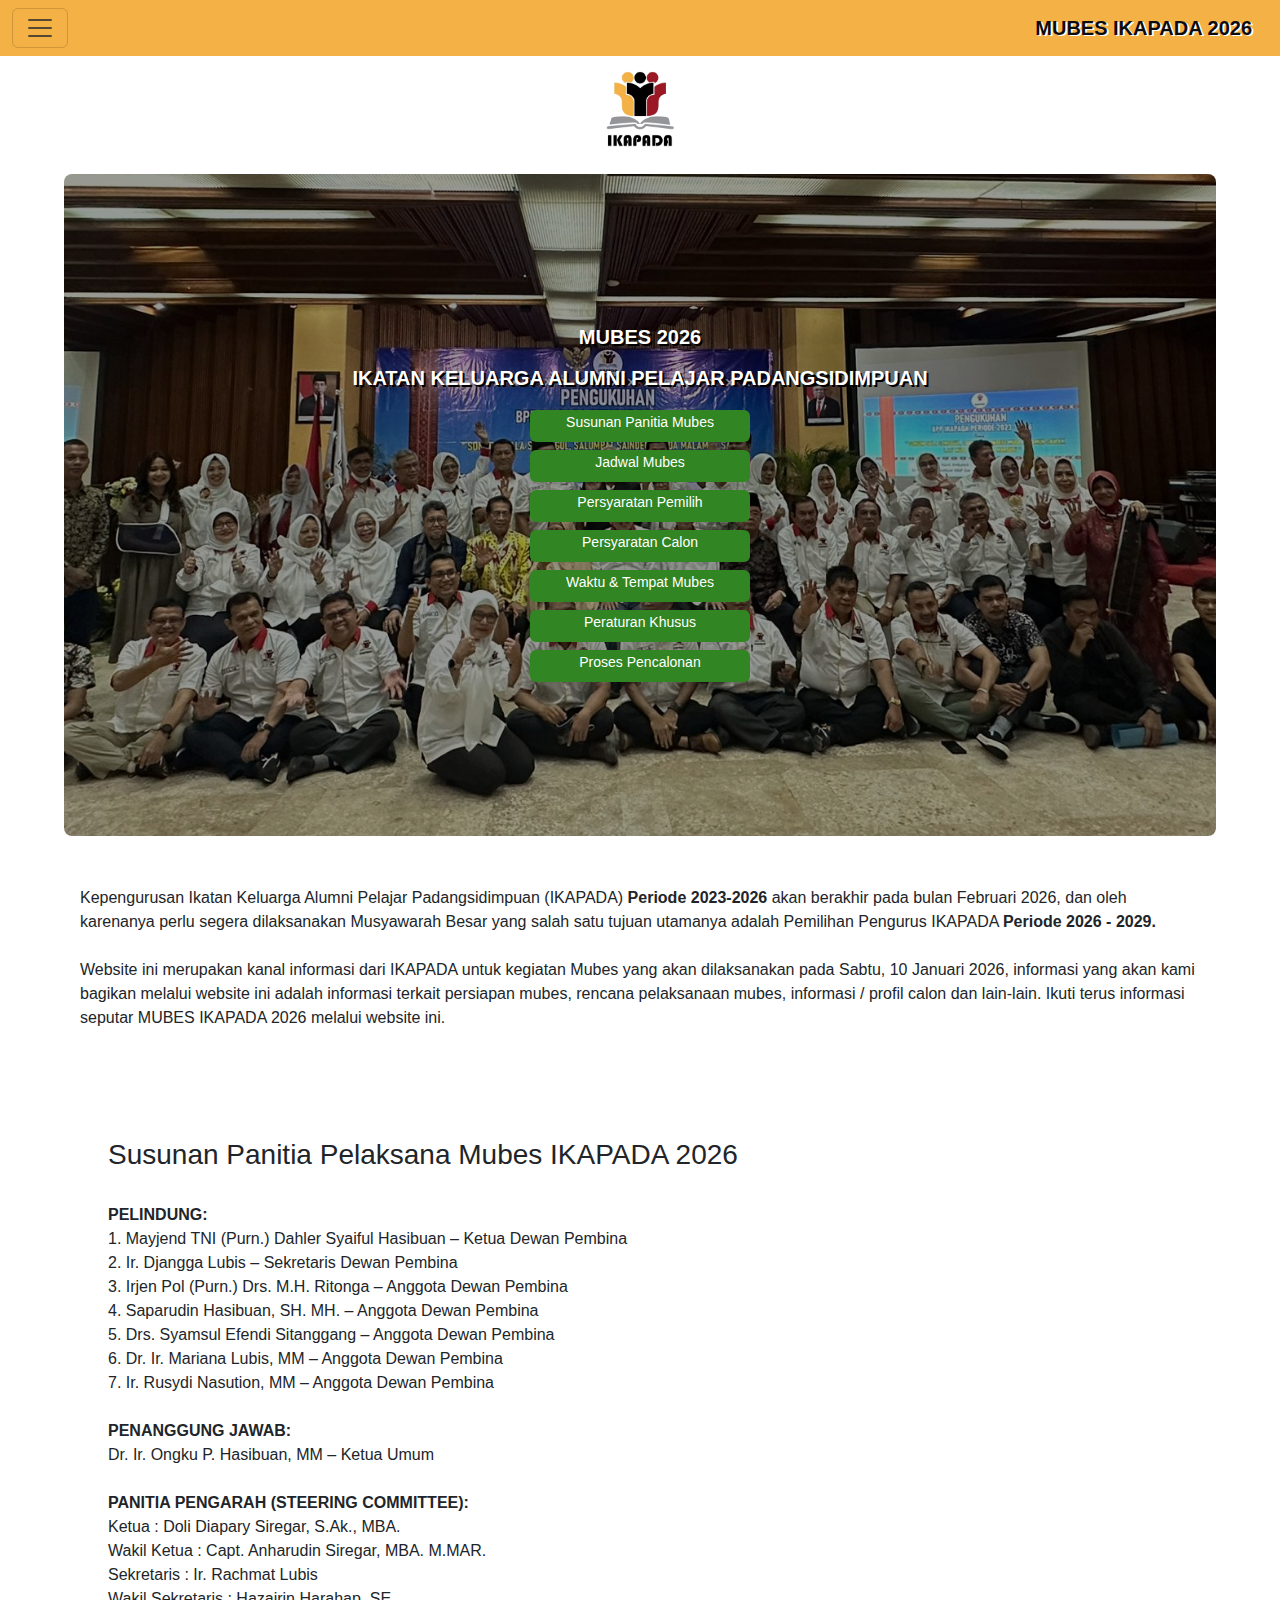
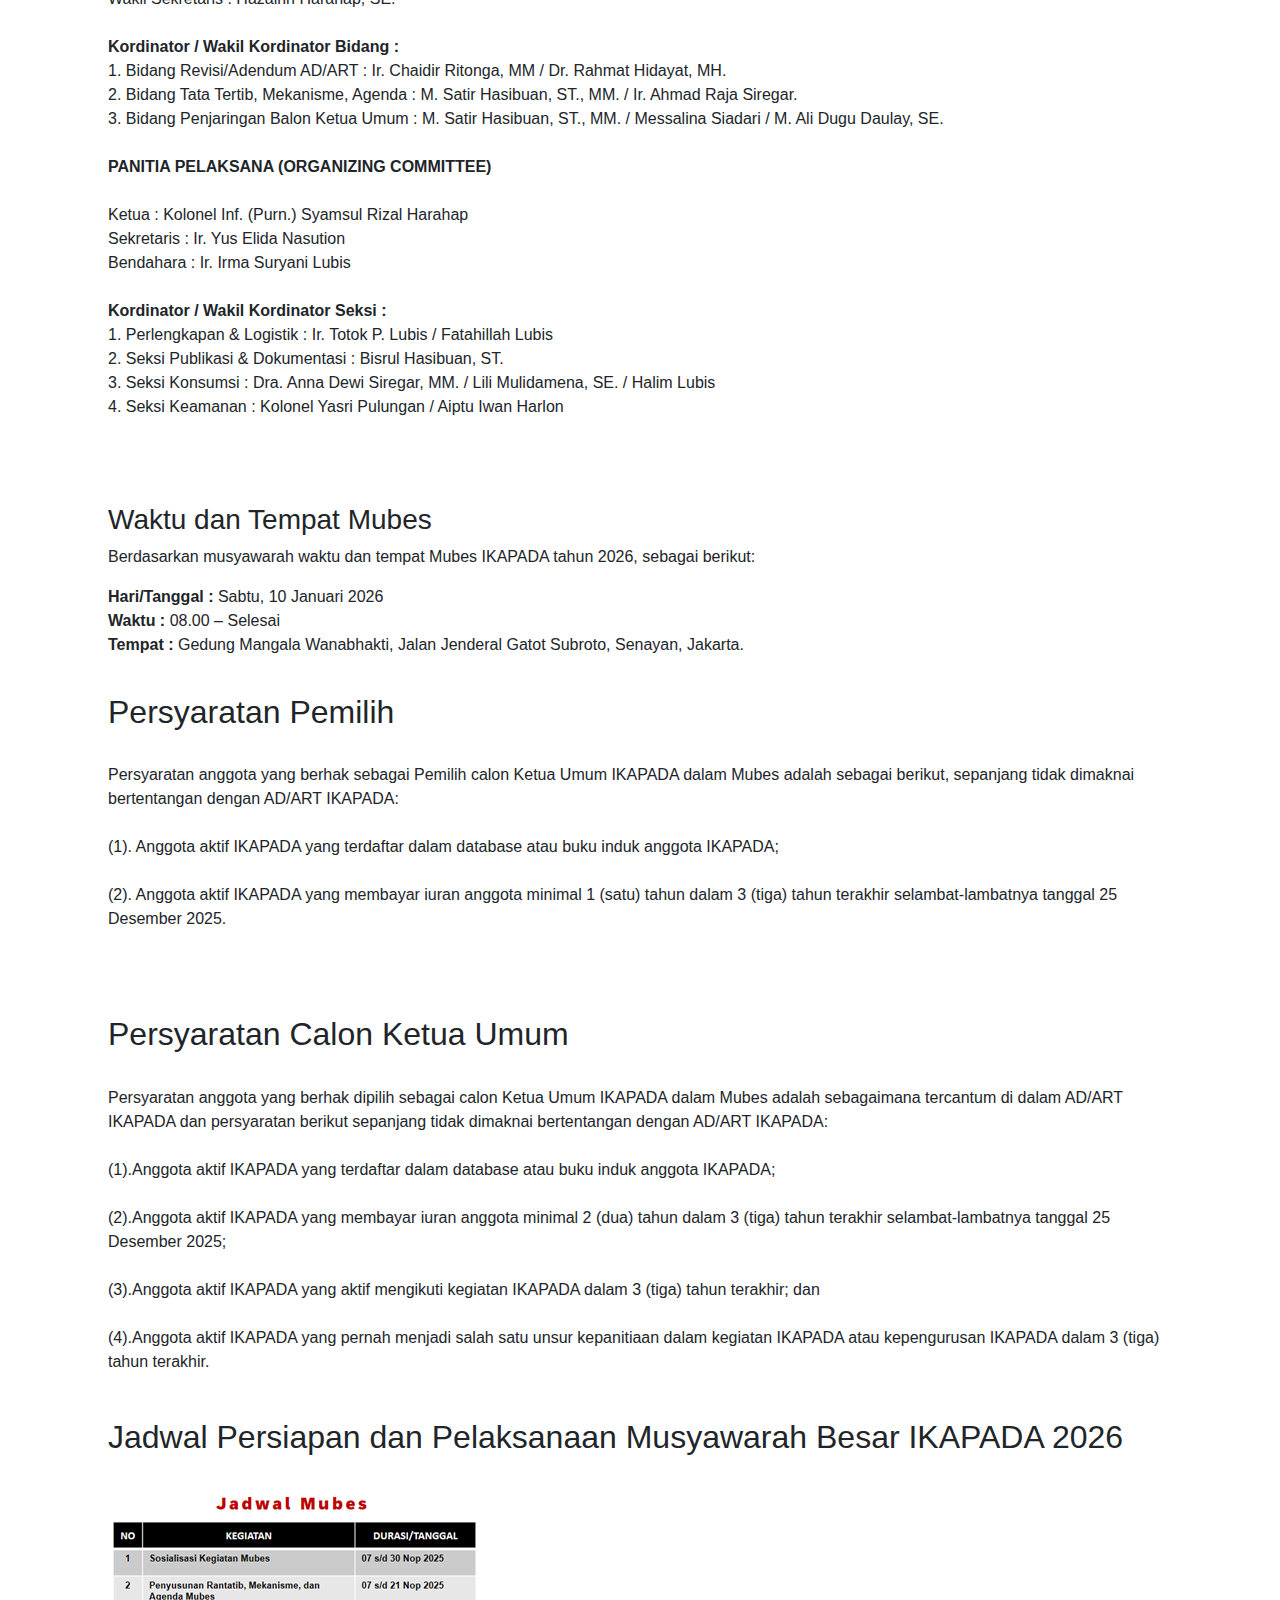
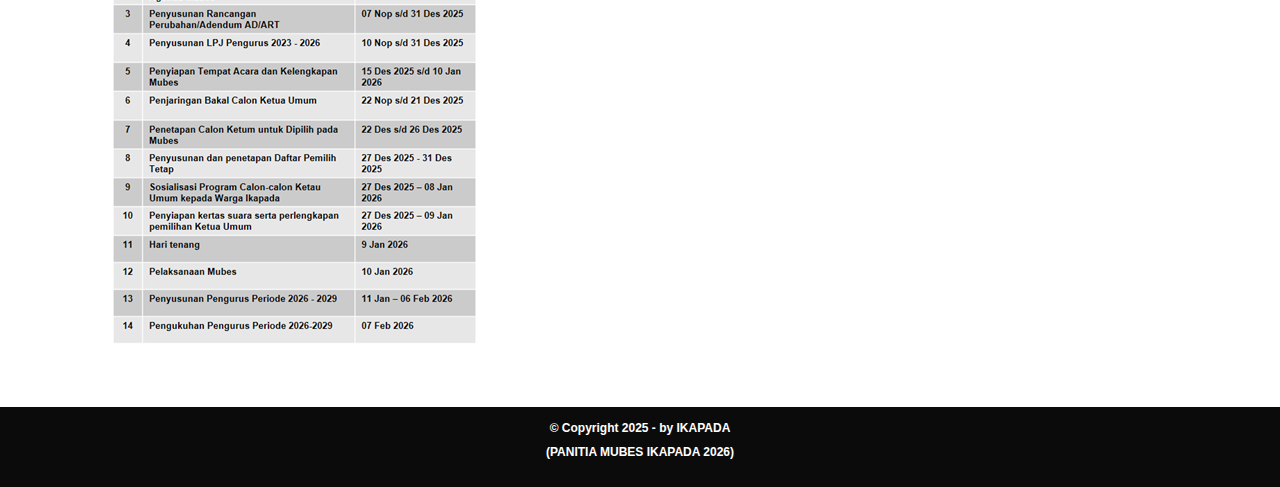
<file: index.html>
<!DOCTYPE html>
<html lang="en">
<head>
    <meta charset="UTF-8">
    <meta name="viewport" content="width=device-width, initial-scale=1.0">
    
    <link href="https://cdn.jsdelivr.net/npm/bootstrap@5.2.0/dist/css/bootstrap.min.css" rel="stylesheet"/>
    <link type="text/css" rel="stylesheet" href="styles.css" />
    <link rel="stylesheet" href="https://cdn.jsdelivr.net/npm/bootstrap-icons@1.13.1/font/bootstrap-icons.min.css">
    <title>MUBES IKAPADA 2026</title>
</head>
<body>
 
<nav class="navbar navbar-tertiary fixed-top">
    <div class="container-fluid m-0">
    
      <button class="navbar-toggler" type="button" data-bs-toggle="offcanvas" data-bs-target="#offcanvasNavbar" aria-controls="offcanvasNavbar" aria-label="Toggle navigation">
        <span class="navbar-toggler-icon"></span>
      </button>

      <div class="offcanvas offcanvas-start" style="width: 300px; height: 360px;" tabindex="-1" id="offcanvasNavbar" aria-labelledby="offcanvasNavbarLabel">
        <!-- <div class="offcanvas-header">
          <h6 class="offcanvas-title" id="offcanvasNavbarLabel">SIAP-MENU</h6>
          <button type="button" class="btn-close" data-bs-dismiss="offcanvas" aria-label="Close"></button>
        </div> -->
        <div class="offcanvas-body">
              <ul class="navbar-nav justify-content-end flex-grow-1 pe-3">
                <li class="nav-item">
                  <a class="nav-link active" aria-current="page" href="index.html"><i class="bi bi-house"></i> Beranda</a>
                </li>
                
                <li class="nav-item">
                  <a class="nav-link" href="#panitia"><i class="bi bi-person-badge"></i> Panitia Mubes</a>
                </li>
                <li class="nav-item">
                  <a class="nav-link" href="#jadwal"><i class="bi bi-browser-chrome"></i> Jadwal Mubes</a>
                </li>
                <li class="nav-item">
                      <span><a class="nav-link" href="#pemilih"><i class="bi bi-hand-index"></i> Persyaratan Pemilih</a></span>
                </li>
                <li class="nav-item">
                      <span><a class="nav-link" href="#kriteria"><i class="bi bi-person-arms-up"></i> Persyaratan Calon</a></span>
                </li>
                <li class="nav-item">
                      <span><a class="nav-link" href="#waktu"><i class="bi bi-geo-alt"></i> Waktu & Tempat </a></span>
                </li>
                <li class="nav-item">
                      <span><a class="nav-link" href="persus01.html"><i class="bi bi-book"></i> Peraturan Khusus </a></span>
                </li>
                <li class="nav-item">
                      <span><a class="nav-link" href="prosespencalonan.html"><i class="bi bi-book"></i> Proses Pencalonan </a></span>
                </li>
              </ul>
        </div>
      </div>
           <div class="iconlogin text-center">
             <a class="navbar-brand" href="#">MUBES IKAPADA 2026</a>
           </div>
    </div>
</nav>




                <div class="container_hero">
                    <div><center><img src="logo_ikapada.png" width="85" alt=""></img></center></div> 
                    <div class="boxhero">
                            <h1>MUBES 2026</h1>
                            <h1>IKATAN KELUARGA ALUMNI PELAJAR PADANGSIDIMPUAN</h1>
                            <div class="row justify-content-center mx-auto">
                                <div class="menu1 col-md-3 my-1 pb-2 rounded" style="width:220px"><a href="#panitia">Susunan Panitia Mubes</a></div>
                                <div class="row"></div>
                                <div class="menu1 col-md-3  my-1 pb-2 rounded" style="width:220px"><a href="#jadwal">Jadwal Mubes</a></div>
                                <div class="row"></div>
                                <div class="menu1 col-md-3  my-1 pb-2 rounded" style="width:220px"><a href="#pemilih">Persyaratan Pemilih</a></div>
                                <div class="row"></div>
                                <div class="menu1 col-md-3  my-1 pb-2 rounded" style="width:220px"><a href="#kriteria">Persyaratan Calon</a></div>
                                <div class="row"></div>
                                <div class="menu1 col-md-3  my-1 pb-2 rounded" style="width:220px"><a href="#waktu">Waktu & Tempat Mubes</a></div>
                                <div class="row"></div>
                                <div class="menu1 col-md-3  my-1 pb-2 rounded" style="width:220px"><a href="persus01.html">Peraturan Khusus</a></div>
                                <div class="row"></div>
                                <div class="menu1 col-md-3  my-1 pb-2 rounded" style="width:220px"><a href="prosespencalonan.html">Proses Pencalonan</a></div>
                            </div>
                    </div>
                </div>
<p>
  <br>

  
<div class="pengantar">
    <div class="container">
      Kepengurusan Ikatan Keluarga Alumni Pelajar Padangsidimpuan (IKAPADA) <b>Periode 2023-2026</b> akan berakhir pada bulan Februari 2026, dan oleh karenanya perlu segera dilaksanakan Musyawarah Besar yang salah satu tujuan utamanya adalah Pemilihan Pengurus IKAPADA <b>Periode 2026 - 2029.</b>
      <br><br>
      Website ini merupakan kanal informasi dari IKAPADA untuk kegiatan Mubes yang akan dilaksanakan pada Sabtu, 10 Januari 2026, informasi yang akan kami bagikan melalui website ini adalah informasi terkait persiapan mubes, rencana pelaksanaan mubes, informasi / profil calon dan lain-lain. Ikuti terus informasi seputar MUBES IKAPADA 2026 melalui website ini. 
      
    </div>

</div>  

<!-- susunan panitia     -->
<div class="panitia" id="panitia">
    <div class="container">
          <div class="panitiabox"><p><br><br><br></p>
            <h3>Susunan Panitia Pelaksana Mubes IKAPADA 2026 </h3> 
            <br>

<b>PELINDUNG:</b><br>
1. Mayjend TNI (Purn.) Dahler Syaiful Hasibuan – Ketua Dewan Pembina<br>
2. Ir. Djangga Lubis – Sekretaris Dewan Pembina<br>
3. Irjen Pol (Purn.) Drs. M.H. Ritonga – Anggota Dewan Pembina<br>
4. Saparudin Hasibuan, SH. MH. – Anggota Dewan Pembina<br>
5. Drs. Syamsul Efendi Sitanggang – Anggota Dewan Pembina<br>
6. Dr. Ir. Mariana Lubis, MM – Anggota Dewan Pembina<br>
7. Ir. Rusydi Nasution, MM – Anggota Dewan Pembina<br>
<br>

<b>PENANGGUNG JAWAB:</b><br>
Dr. Ir. Ongku P. Hasibuan, MM – Ketua Umum<br><br>

<b>PANITIA PENGARAH (STEERING COMMITTEE):</b><br>
Ketua : Doli Diapary Siregar, S.Ak., MBA.<br>
Wakil Ketua : Capt. Anharudin Siregar, MBA. M.MAR.<br>
Sekretaris : Ir. Rachmat Lubis<br>
Wakil Sekretaris : Hazairin Harahap, SE.<br><br>
<b>Kordinator / Wakil Kordinator Bidang :</b><br>
1. Bidang Revisi/Adendum AD/ART : Ir. Chaidir Ritonga, MM / Dr. Rahmat Hidayat, MH.<br>
2. Bidang Tata Tertib, Mekanisme, Agenda : M. Satir Hasibuan, ST., MM. / Ir. Ahmad Raja Siregar.<br>
3. Bidang Penjaringan Balon Ketua Umum : M. Satir Hasibuan, ST., MM. / Messalina Siadari / M. Ali
Dugu Daulay, SE.<br><br>

<b>PANITIA PELAKSANA (ORGANIZING COMMITTEE)</b><br><br>
Ketua : Kolonel Inf. (Purn.) Syamsul Rizal Harahap<br>
Sekretaris : Ir. Yus Elida Nasution<br>
Bendahara : Ir. Irma Suryani Lubis<br><br>
<b>Kordinator / Wakil Kordinator Seksi :</b><br>
1. Perlengkapan & Logistik : Ir. Totok P. Lubis / Fatahillah Lubis<br>
2. Seksi Publikasi & Dokumentasi : Bisrul Hasibuan, ST.<br>
3. Seksi Konsumsi : Dra. Anna Dewi Siregar, MM. / Lili Mulidamena, SE. / Halim Lubis<br>
4. Seksi Keamanan : Kolonel Yasri Pulungan / Aiptu Iwan Harlon<br>

          </div>     

    </div>

</div>

<!-- waktu & tempat mubes -->
<div class="waktu" id="waktu">
     <div class="container">
          <div class="tempat"><p><br><br></p>
            <h3>Waktu dan Tempat Mubes</h3><p>

            Berdasarkan musyawarah waktu dan tempat Mubes
            IKAPADA tahun 2026, sebagai berikut: <p>
            <b>Hari/Tanggal :</b> Sabtu, 10 Januari 2026<br>
            <b>Waktu : </b> 08.00 – Selesai<br>
            <b>Tempat : </b> Gedung Mangala Wanabhakti, Jalan Jenderal Gatot Subroto, Senayan, Jakarta.<br>
            
            

          </div>

     </div>   

</div>
<div class="pemilih" id="pemilih">
        <div class="container">
              <div class="hak">
                
                <h2>Persyaratan Pemilih</h2><br>
                 Persyaratan anggota yang berhak sebagai Pemilih calon Ketua Umum IKAPADA dalam Mubes adalah sebagai berikut, sepanjang tidak dimaknai bertentangan dengan AD/ART IKAPADA:<br><br>

(1). Anggota aktif IKAPADA yang terdaftar dalam database atau buku induk anggota IKAPADA;<br><br>
(2). Anggota aktif IKAPADA yang membayar iuran anggota minimal 1 (satu) tahun dalam 3 (tiga) tahun terakhir selambat-lambatnya tanggal 25 Desember 2025.
                 

              </div>  

        </div>

</div>


<!-- Kriteria Calon Ketua -->

<div class="kriteria" id="kriteria">
      <div class="container">
          <div class="calon"><p><br><br></p>
               <h2>Persyaratan Calon Ketua Umum</h2><br>

                    Persyaratan anggota yang berhak dipilih sebagai calon Ketua Umum IKAPADA dalam Mubes adalah sebagaimana tercantum di dalam AD/ART IKAPADA dan persyaratan berikut sepanjang tidak dimaknai bertentangan dengan AD/ART IKAPADA:<br><br>
(1).Anggota aktif IKAPADA yang terdaftar dalam database atau buku induk anggota IKAPADA;<br><br>
(2).Anggota aktif IKAPADA yang membayar iuran anggota minimal 2 (dua) tahun dalam 3 (tiga) tahun terakhir selambat-lambatnya tanggal 25 Desember 2025;<br><br>
(3).Anggota aktif IKAPADA yang aktif mengikuti kegiatan IKAPADA dalam 3 (tiga) tahun terakhir; dan<br><br>
(4).Anggota aktif IKAPADA yang pernah menjadi salah satu unsur kepanitiaan dalam kegiatan IKAPADA atau kepengurusan IKAPADA dalam 3 (tiga) tahun terakhir.<br><br>


          </div>

      </div>
  
</div>

<div class="jadwal" id="jadwal">
     <div class="container">
            <div class="agenda">
                <h2>Jadwal Persiapan dan Pelaksanaan Musyawarah Besar IKAPADA 2026</h2><br> 
                <img src="jadwalmubes375c.png" alt="Jadwal Mubes Ikapada" width="375"> 
           </div>
     </div>

</div>
<br><br>
<script src="https://cdn.jsdelivr.net/npm/bootstrap@5.2.0/dist/js/bootstrap.bundle.min.js"></script>

<footer>
    <div class="bawah text-center my-auto pb-2 pt-2">
          <p><span>&copy; Copyright 2025 - by IKAPADA <br>(PANITIA MUBES IKAPADA 2026)</span></p>
    </div>
</footer>
</body>
</html>
</file>
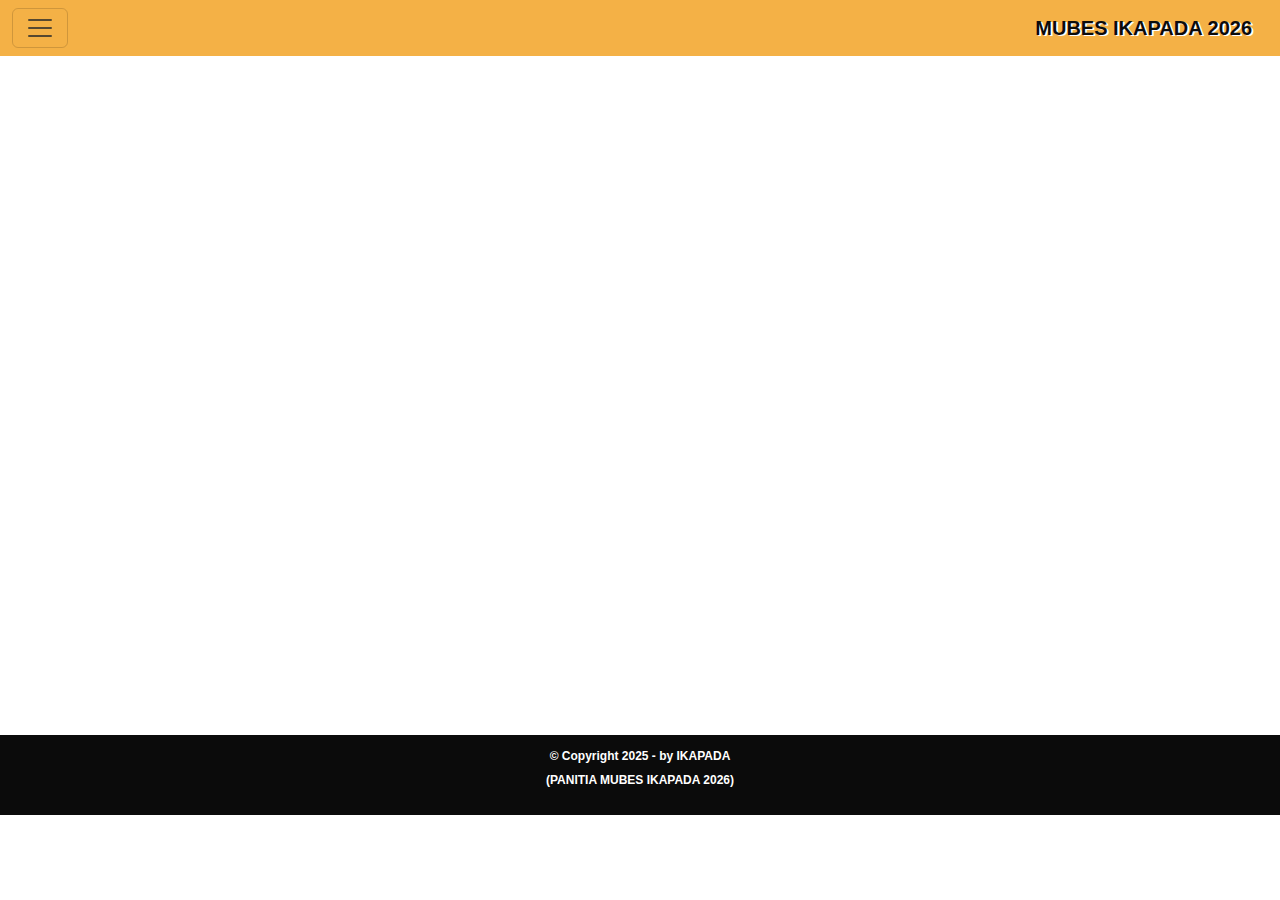
<file: persus01.html>
<!DOCTYPE html>
<html lang="en">
<head>
    <meta charset="UTF-8">
    <meta name="viewport" content="width=device-width, initial-scale=1.0">
    
    <link href="https://cdn.jsdelivr.net/npm/bootstrap@5.2.0/dist/css/bootstrap.min.css" rel="stylesheet"/>
    <link type="text/css" rel="stylesheet" href="styles.css" />
    <link rel="stylesheet" href="https://cdn.jsdelivr.net/npm/bootstrap-icons@1.13.1/font/bootstrap-icons.min.css">
    <title>MUBES IKAPADA 2026</title>
</head>
<body>
 
<nav class="navbar navbar-tertiary fixed-top">
    <div class="container-fluid m-0">
    
      <button class="navbar-toggler" type="button" data-bs-toggle="offcanvas" data-bs-target="#offcanvasNavbar" aria-controls="offcanvasNavbar" aria-label="Toggle navigation">
        <span class="navbar-toggler-icon"></span>
      </button>

      <div class="offcanvas offcanvas-start" style="width: 285px; height: 320px;" tabindex="-1" id="offcanvasNavbar" aria-labelledby="offcanvasNavbarLabel">
        <!-- <div class="offcanvas-header">
          <h6 class="offcanvas-title" id="offcanvasNavbarLabel">SIAP-MENU</h6>
          <button type="button" class="btn-close" data-bs-dismiss="offcanvas" aria-label="Close"></button>
        </div> -->
        <div class="offcanvas-body">
              <ul class="navbar-nav justify-content-end flex-grow-1 pe-3">
                <li class="nav-item">
                  <a class="nav-link active" aria-current="page" href="index.html"><i class="bi bi-house"></i> Beranda</a>
                </li>
                
                <li class="nav-item">
                  <a class="nav-link" href="#panitia"><i class="bi bi-person-badge"></i> Panitia Mubes</a>
                </li>
                <li class="nav-item">
                  <a class="nav-link" href="#jadwal"><i class="bi bi-browser-chrome"></i> Jadwal Mubes</a>
                </li>
                <li class="nav-item">
                      <span><a class="nav-link" href="#pemilih"><i class="bi bi-hand-index"></i> Persyaratan Pemilih</a></span>
                </li>
                <li class="nav-item">
                      <span><a class="nav-link" href="#kriteria"><i class="bi bi-person-arms-up"></i> Persyaratan Calon</a></span>
                </li>
                <li class="nav-item">
                      <span><a class="nav-link" href="#waktu"><i class="bi bi-geo-alt"></i> Waktu & Tempat </a></span>
                </li>
                <li class="nav-item">
                      <span><a class="nav-link" href="persus01.html"><i class="bi bi-book"></i> Peraturan Khusus </a></span>
                </li>
              </ul>
        </div>
      </div>
           <div class="iconlogin text-center">
             <a class="navbar-brand" href="#">MUBES IKAPADA 2026</a>
           </div>
    </div>
</nav>

<p><br><br>

<!-- <div class="persus">
        <div class="container">
                <div><center><img src="logo_ikapada.png" width="85" alt=""></img></center></div> 


        </div>

</div> -->

               
<p>
  <br>

  
<!-- <div class="persus">
    <div class="container">
        <div class="khusus" align="center">
      <h3><b>PERATURAN KHUSUS</b></h3><br>
        BADAN PENGURUS PUSAT<br>
        IKATAN KELUARGA ALUMNI PELAJAR PADANGSIDIMPUAN (BPP IKAPADA)<br>
        NOMOR 01/BPP/PERSUS-MB/2025<br>
        TENTANG<br>
        PERSYARATAN PEMILIH, PERSYARATAN CALON KETUA UMUM<br>
        DAN PENENTUAN 3 (TIGA) CALON DEFINITIF KETUA UMUM<br>
        IKATAN KELUARGA ALUMNI PELAJAR PADANGSIDIMPUAN
      </div>
    </div>

</div>   -->

<iframe src="PERSUS IKAPADA No. 01 Tahun 2025.pdf" width="100%" height="600px" style="border: none;"></iframe>

<br><br>
<script src="https://cdn.jsdelivr.net/npm/bootstrap@5.2.0/dist/js/bootstrap.bundle.min.js"></script>

<footer>
    <div class="bawah text-center my-auto pb-2 pt-2">
          <p><span>&copy; Copyright 2025 - by IKAPADA <br>(PANITIA MUBES IKAPADA 2026)</span></p>
    </div>
</footer>
</body>
</html>
</file>
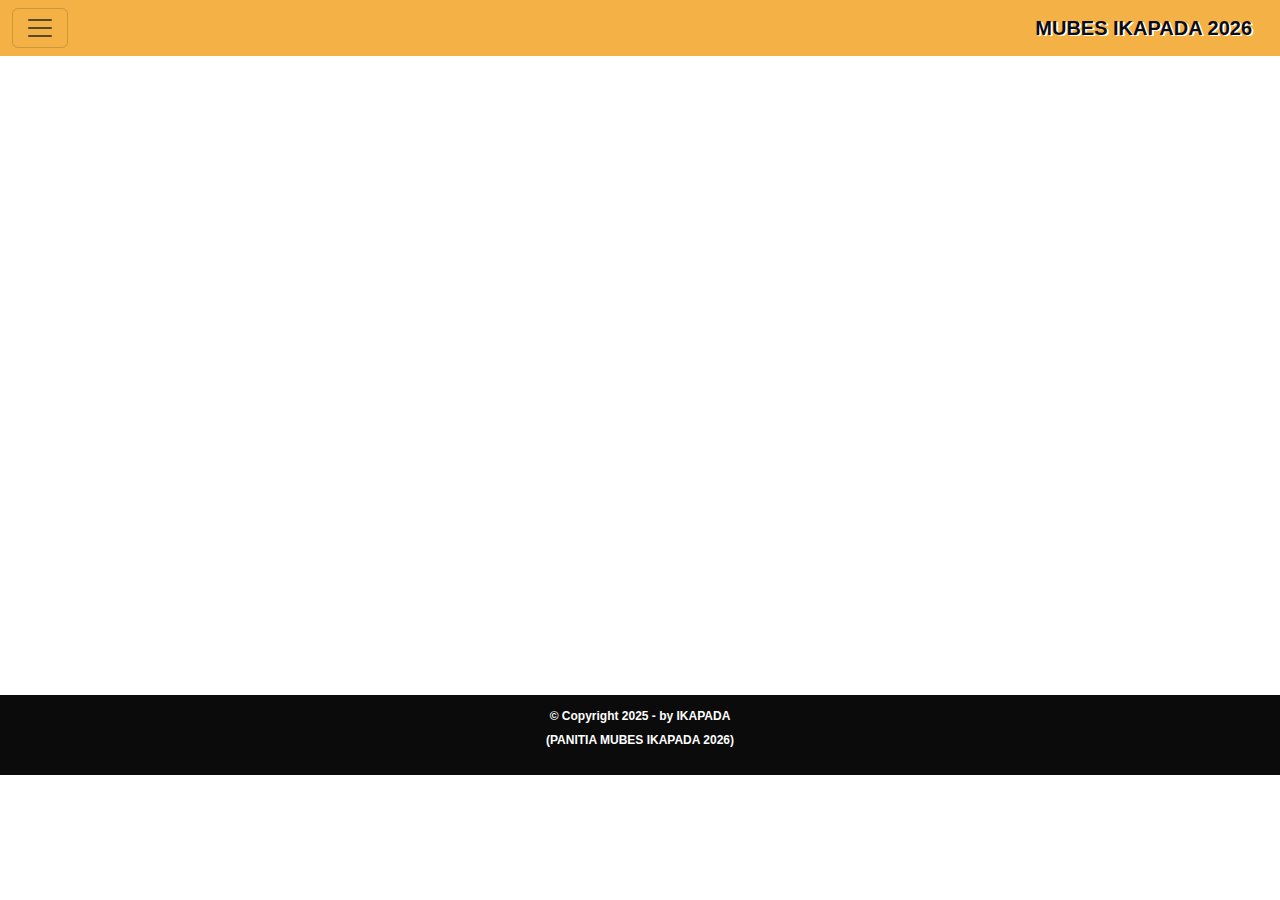
<file: prosespencalonan.html>
<!DOCTYPE html>
<html lang="en">
<head>
    <meta charset="UTF-8">
    <meta name="viewport" content="width=device-width, initial-scale=1.0">
    
    <link href="https://cdn.jsdelivr.net/npm/bootstrap@5.2.0/dist/css/bootstrap.min.css" rel="stylesheet"/>
    <link type="text/css" rel="stylesheet" href="styles.css" />
    <link rel="stylesheet" href="https://cdn.jsdelivr.net/npm/bootstrap-icons@1.13.1/font/bootstrap-icons.min.css">
    <title>MUBES IKAPADA 2026</title>
</head>
<body>
 
<nav class="navbar navbar-tertiary fixed-top">
    <div class="container-fluid m-0">
    
      <button class="navbar-toggler" type="button" data-bs-toggle="offcanvas" data-bs-target="#offcanvasNavbar" aria-controls="offcanvasNavbar" aria-label="Toggle navigation">
        <span class="navbar-toggler-icon"></span>
      </button>

      <div class="offcanvas offcanvas-start" style="width: 300px; height: 360px;" tabindex="-1" id="offcanvasNavbar" aria-labelledby="offcanvasNavbarLabel">
        <!-- <div class="offcanvas-header">
          <h6 class="offcanvas-title" id="offcanvasNavbarLabel">SIAP-MENU</h6>
          <button type="button" class="btn-close" data-bs-dismiss="offcanvas" aria-label="Close"></button>
        </div> -->
        <div class="offcanvas-body">
              <ul class="navbar-nav justify-content-end flex-grow-1 pe-3">
                <li class="nav-item">
                  <a class="nav-link active" aria-current="page" href="index.html"><i class="bi bi-house"></i> Beranda</a>
                </li>
                
                <li class="nav-item">
                  <a class="nav-link" href="index.html#panitia"><i class="bi bi-person-badge"></i> Panitia Mubes</a>
                </li>
                <li class="nav-item">
                  <a class="nav-link" href="index.html#jadwal"><i class="bi bi-browser-chrome"></i> Jadwal Mubes</a>
                </li>
                <li class="nav-item">
                      <span><a class="nav-link" href="index.html#pemilih"><i class="bi bi-hand-index"></i> Persyaratan Pemilih</a></span>
                </li>
                <li class="nav-item">
                      <span><a class="nav-link" href="index.html#kriteria"><i class="bi bi-person-arms-up"></i> Persyaratan Calon</a></span>
                </li>
                <li class="nav-item">
                      <span><a class="nav-link" href="index.html#waktu"><i class="bi bi-geo-alt"></i> Waktu & Tempat </a></span>
                </li>
                <li class="nav-item">
                      <span><a class="nav-link" href="persus01.html"><i class="bi bi-book"></i> Peraturan Khusus </a></span>
                </li>
                <li class="nav-item">
                      <span><a class="nav-link" href="prosespencalonan.html"><i class="bi bi-book"></i> Proses Pencalonan </a></span>
                </li>
              </ul>
        </div>
      </div>
           <div class="iconlogin text-center">
             <a class="navbar-brand" href="#">MUBES IKAPADA 2026</a>
           </div>
    </div>
</nav>

<p><br><br>

<iframe src="TATA CARA DAN ATURAN PEMILIHAN KETUA UMUM.pdf" width="100%" height="600px" style="border: none;"></iframe> 

<br><br>
<script src="https://cdn.jsdelivr.net/npm/bootstrap@5.2.0/dist/js/bootstrap.bundle.min.js"></script>

<footer>
    <div class="bawah text-center my-auto pb-2 pt-2">
          <p><span>&copy; Copyright 2025 - by IKAPADA <br>(PANITIA MUBES IKAPADA 2026)</span></p>
    </div>
</footer>
</body>
</html>
</file>
<file: styles.css>
* {
    padding: 0px;
    margin: 0px;
    box-sizing: border-box;
    scroll-behavior: smooth;
    font-family: Arial, Helvetica, sans-serif;
  }
 

  .container {
     width: 95%;
     padding: 10px;
     border: 0px solid;
     justify-items: center;
     
  }

  .container_hero {
    width: 90%;
    margin-inline: auto;
    padding-top: 65px;
    
 }

 .container_box_form {
    width:90%;
    background-color: rgb(200, 228, 248);
    border: 0px solid rgb(213, 213, 211);
    border-radius: 10px;
    margin-inline: auto;

 }

 .head_form_input {

    background-color: rgb(148, 155, 155);
    border-top-left-radius: 10px;
    border-top-right-radius: 10px;
    margin: 0;
    padding: 10px 10px;
    text-align: center;
    font-size: 16px;
    font-weight: bold;
}

/* container utk tulisan input baru */
.container_form_input {
    width:90%;
    /* background-color: rgb(200, 228, 248);
    border: 0px solid rgb(213, 213, 211);
    border-radius: 10px; */
    margin-inline:auto;
    
 }

.boxhero {
    background-image: linear-gradient(rgba(0, 0, 0, 0.4), rgba(0, 0, 0, 0.4)) ,url(pengukuhan2022a.png);
    width: 100%;
    background-position: center;
    background-size: cover;
    background-repeat: no-repeat;
    text-align: center;
    color: white;
    padding-top: 150px;
    padding-bottom: 150px;
    border-radius: 8px;
    margin-top: 25px;
    
   
}


.boxhero h1 {

    font-size: 20px;
    margin-bottom: 15px;
    line-height: 1.3;
    font-weight: bold;
    text-shadow: 2px 2px 0px #000;;

    
}

  .boxhero a:hover {

    /* background-color: rgba(249, 192, 34, 0.792); */
    background-color: rgba(54, 94, 181, 0.792);
  } 

  .navbar-brand {
    font-size: 20px;
    color: rgb(12, 12, 12);
    text-shadow: 2px 1px 0px #fefdfd;
    
    
  }

.offcanvas {
    margin-top: 57px;
    padding-right: 2rem;
    padding-left: 2rem;
    /* transition: transform .3s ease-in-out, visibility .3s ease-in-out; */
    
}

.navbar {

    background-color: #F4B146;
}

.boxtengah a {
    color:white;
    text-decoration: none;
    /* background-color: rgb(49, 133, 34); */
    padding: 10px 20px;
    font-size: 14px;
    transition: all 0.3s ease;
 }

.boxtengah a:hover {
      
    background-color: rgba(54, 94, 181, 0.792);
    }

.menu1 {
  background-color: rgb(49, 133, 34);
  transition: background-color 0.3s ease;
  
}

.menu1:hover {
  background-color: rgba(54, 94, 181, 0.792);
  
} 

.menu1 a {
  color:white;
  text-decoration: none;
  font-size:14px;
  }


.pembatascol {

     padding: 8px;
  }  
  
.form-group1 {
  display: flex;
  border: 0px solid red;
  justify-content: space-between;
  align-items: center;
}

.form-login-text {
  text-align: center;
  padding: 15px;
  
}

.iconlogin {

  font-size: 12px;
  font-weight: bold;
}
footer {
  display: flex;
  justify-content: center;
  align-items: center;
  background-color: #0b0b0b;
  color: white;
  /* padding: 2px; */
 }

  footer p span {
  font-weight: bold;
  font-size: 12px;
 }

 .detail a {
     color :rgb(36, 64, 209);
     text-decoration: none;
     
     font-size: 14px;

 }


 .panitiabox {
   width: 95%;
   }

   .tempat {
   width:95%;
   }

   .calon {
     width:95%;

   }
   .hak {

    width: 95%;
   }
  .agenda {
     width: 95%;
  }

  @media (max-width: 991.98px) {
        .offcanvas-collapse {
            position: fixed;
            top: 56px;
            /* Height of navbar */
            bottom: 0;
            right: 100%;
            width: 50%;
            padding-right: 1rem;
            padding-left: 1rem;
            overflow-y: auto;
            visibility: hidden;
            background-color: #343a40;
            transition: transform .3s ease-in-out, visibility .3s ease-in-out;
        }
        
        .offcanvas-collapse.open {
            visibility: visible;
            transform: translateX(100%);
        }

    }
</file>
